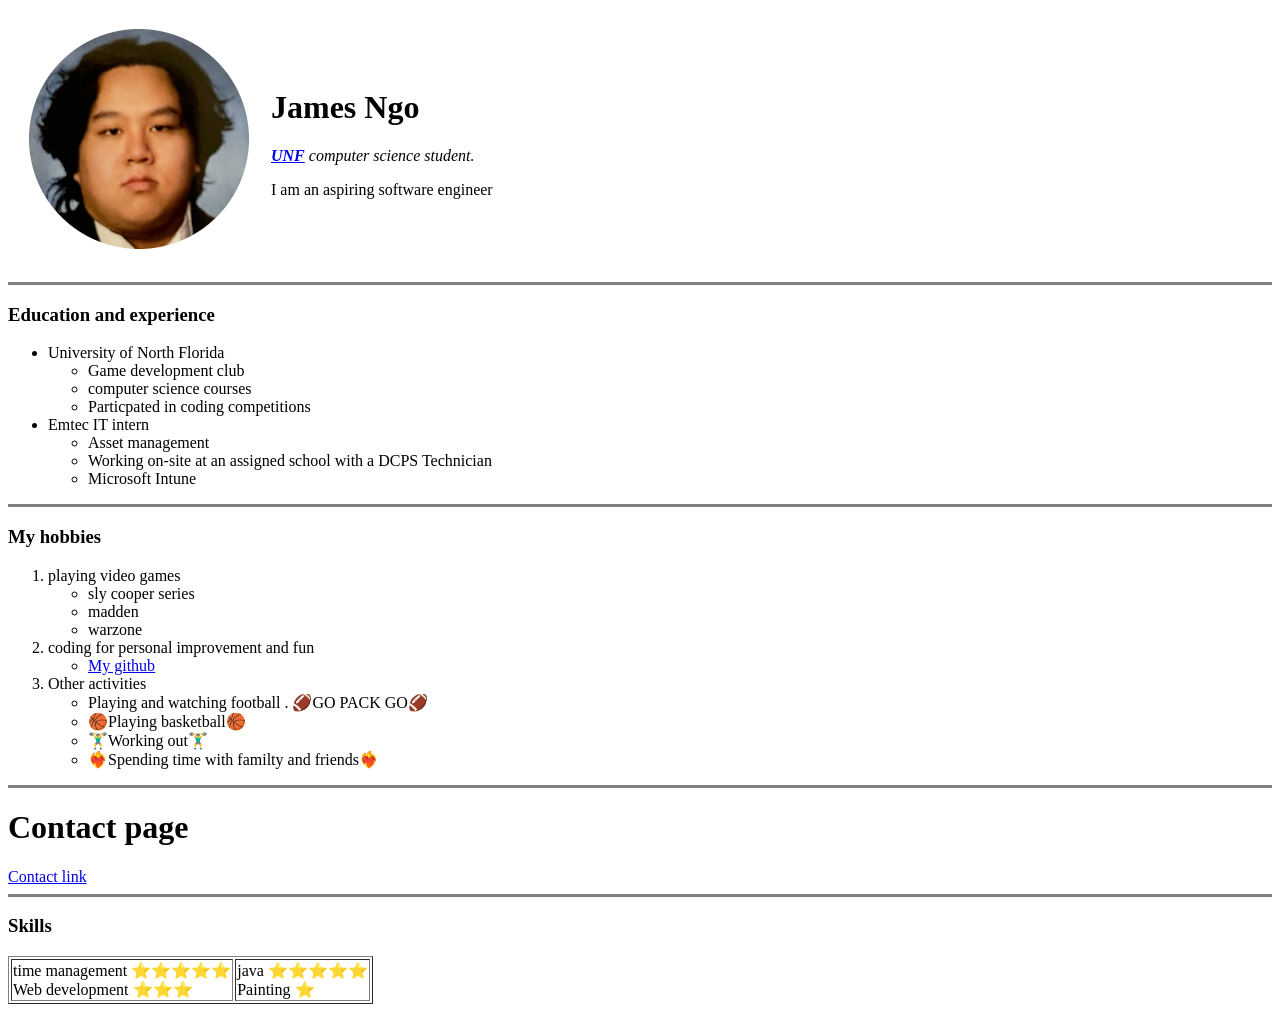
<file: index.html>
<!DOCTYPE html>
<html lang="en">
    <!-- head and body same indent-->
    <head>
         <meta charset="UTF-8">
         <title>James Ngo Portfolio</title>
    </head>

    <body>
        <table cellspacing = "20">
            <Tr>
                <td><img src="JNGO-modified.png" alt="James Ngo"></td>
                <td><h1>James Ngo</h1>
                    <p><em><strong><a href="https://www.unf.edu/">UNF</a></strong> computer science student.</em></p>
            
                    <p>I am an aspiring software engineer</p>
            </td>
            </Tr>
        </table>
      
        <!--The h1 tag is a child of the body tag-->        
        <hr size="3" noshade>

        <!--Below is headings and lists of edu/exp and hobbies-->
        <h3>Education and experience</h3>
        <ul>
            
            <li>University of North Florida</li>
                <ul>
                    <li>Game development club</li>
                    <li>computer science courses</li>
                    <li>Particpated in coding competitions</li>
                </ul>
            <li>Emtec IT intern</li>
                <ul>
                    <li>Asset management</li>
                    <li>Working on-site at an assigned school with a DCPS Technician</li>
                    <li>Microsoft Intune</li>
                </ul>
        </ul>

        <!--A new section with hobbies -->
        <hr size = "3" noshade>
        <h3>My hobbies</h3>
        <ol>
            <li>playing video games</li>
                <ul>
                    <li>sly cooper series</li>
                    <li>madden</li>
                    <li>warzone</li>
                </ul>
            <li>coding for personal improvement and fun</li>
                <ul>
                    <li><a href ="https://github.com/JamesNgo1">My github</a></li>
                </ul>
            <li>Other activities</li>
                <ul>
                    <li>Playing and watching football . 🏈GO PACK GO🏈</li>
                    <li>🏀Playing basketball🏀</li>
                    <li>🏋️‍♂️Working out🏋️‍♂️</li>
                    <li>❤️‍🔥Spending time with familty and friends❤️‍🔥</li>
                </ul>

          
        </ol>


        <hr size = "3" noshade>
        <!--end of the list -->
        <!-- Beginning of using tables-->
        <h1>Contact page</h1>
        <a href="contact.html">Contact link</a>
        
        <hr size = "3" noshade>

        <h3>Skills</h3>
        <table border = "1">
            <tr>
                <td>time management ⭐⭐⭐⭐⭐<br>Web development ⭐⭐⭐</td>
                <td>java ⭐⭐⭐⭐⭐ <br> Painting ⭐</td>
            </tr>
          
        </table>



    
    </body>
</html>
</file>
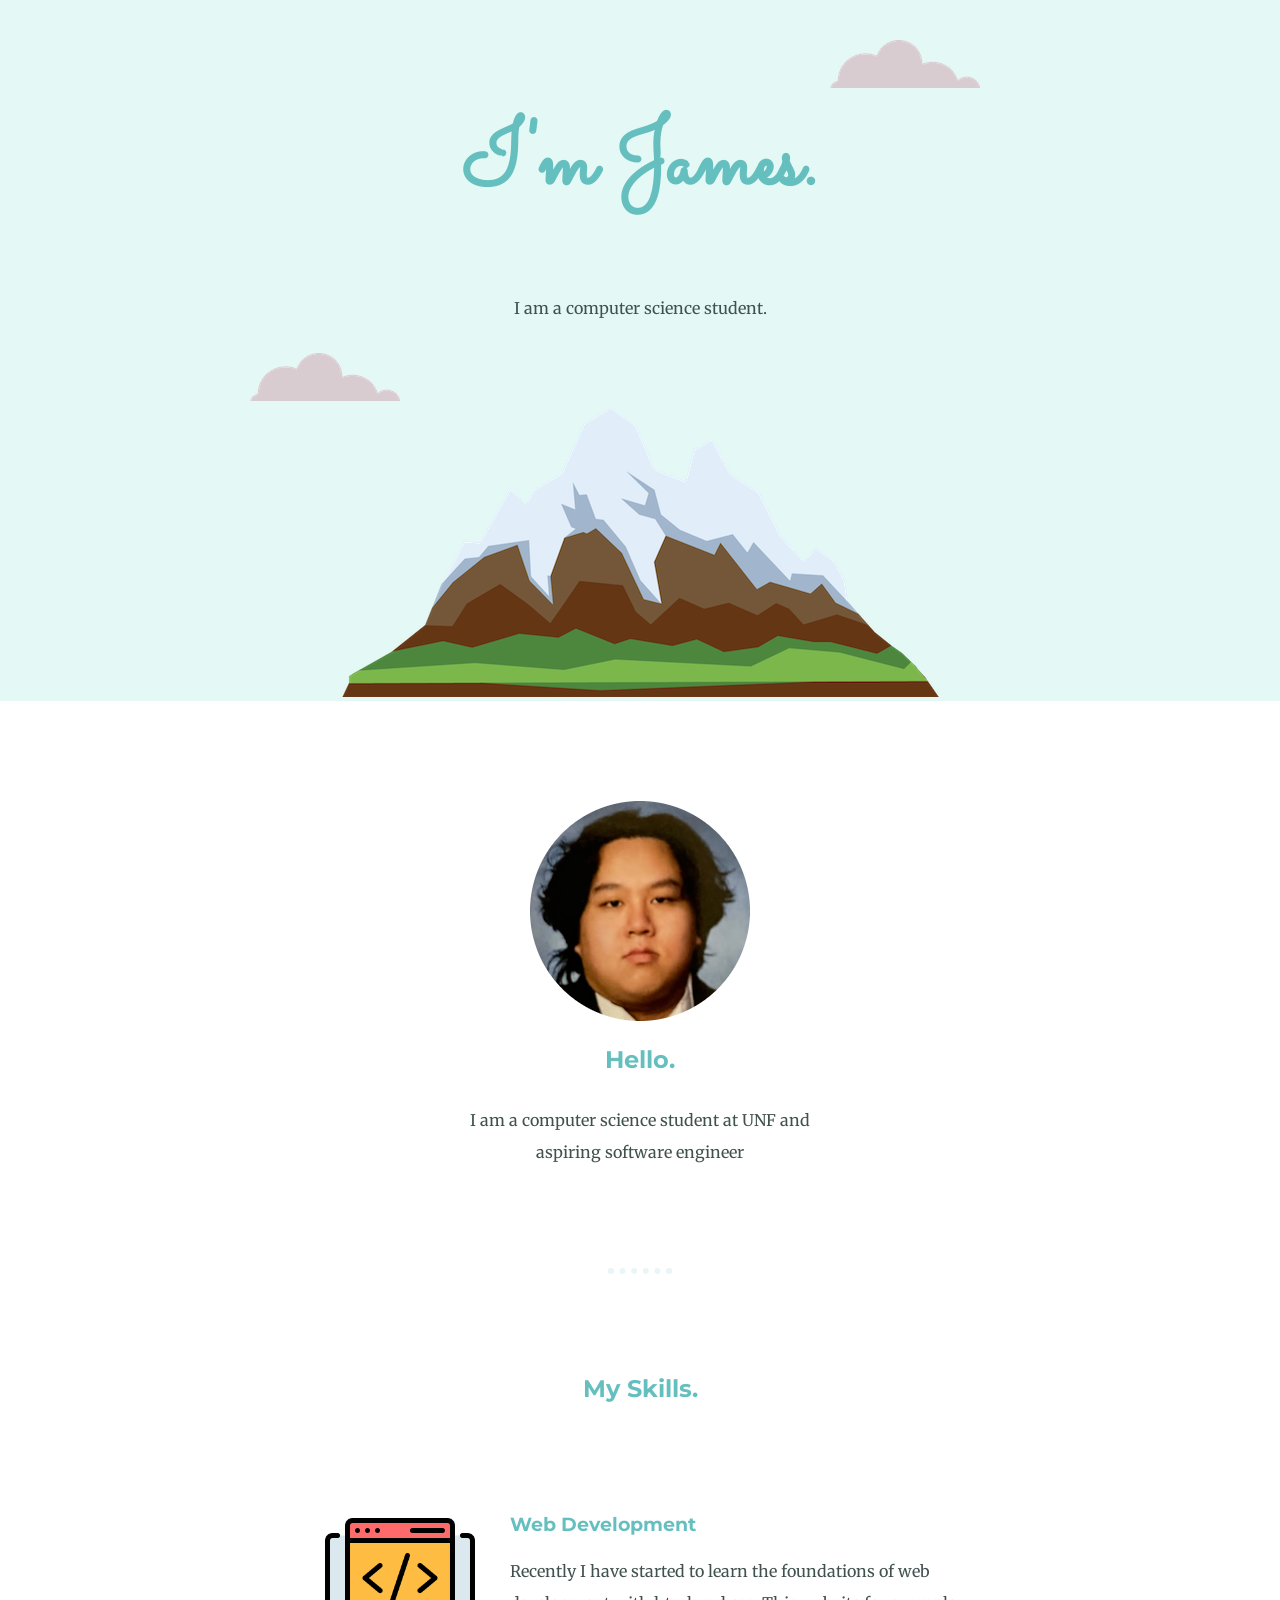
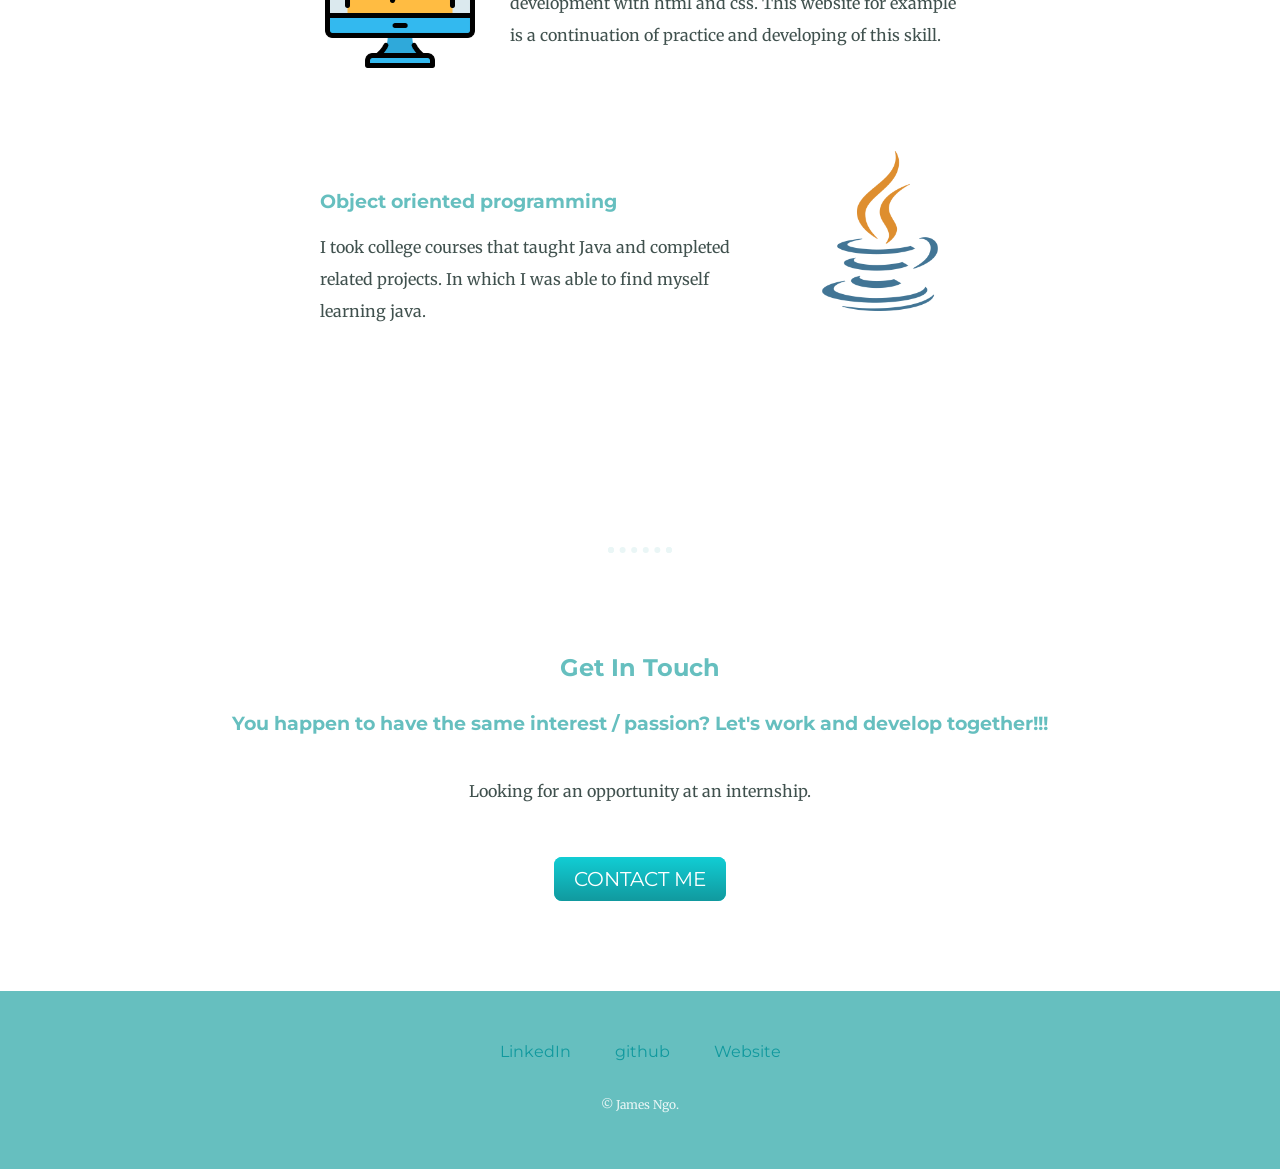
<file: CSS - My Site/index.html>
<!DOCTYPE html>
<html lang="en">
    <head>
        <meta charset="UTF-8">
        <meta http-equiv="X-UA-Compatible" content="IE=edge">
        <meta name="viewport" content="width=device-width, initial-scale=1.0">
        <title>James Ngo</title>
        <link rel = "stylesheet" href="css/styles.css">
        <link rel="icon" href="images/favicon.ico?v=2">
        <link rel="preconnect" href="https://fonts.googleapis.com"><link rel="preconnect" href="https://fonts.gstatic.com" crossorigin><link href="https://fonts.googleapis.com/css2?family=Merriweather:ital@1&family=Montserrat&family=Sacramento&display=swap" rel="stylesheet">

    </head>

    <body>
        
        <div class="top-container">
            <img class="top-cloud" src="images/cloud.png" alt="cloud-img">
            <h1>I'm James.</h1>
            <p>I am a computer science student.</p>
            <img class = "bottom-cloud" src="images/cloud.png" alt="cloud-img">
            <img src="images/mountain.png" alt="mountain-img">


        </div>
        <div class="middle-container">
            <div class="profile">
              <img src="images/JNGO-modified.png" alt="profile picture:James Ngo">
              <h2>Hello.</h2>
              <p class="intro">I am a computer science student at UNF and aspiring software engineer</p>
            </div>
            <hr>
            <div class="skills">
              <h2>My Skills.</h2>
              <div class="skill-row">
                <img class="coding" src="images/coding.png" alt="webdevelopment">
                <h3>Web Development</h3>
                <p>Recently I have started to learn the foundations of web development with html and css. This website for example is a continuation of practice and developing of this skill. </p>
              </div>
              <div class="skill-row">
                <img class="java" src="images/java.png" alt="java">
                <br>
                <h3>Object oriented programming</h3>
                <p>I took college courses that taught Java and completed related projects. In which I was able to find myself learning java.</p>
              </div>
            </div>
            <br>
            <hr>
            <div class="contact-me">
              <h2>Get In Touch</h2>
              <h3>You happen to have the same interest / passion? Let's work and develop together!!!</h3>
              <p class="contact-message">Looking for an opportunity at an internship.</p>
              <a class="btn" href="mailto:name@email.com">CONTACT ME</a>
            </div>
          </div>
          
          
          <div class="bottom-container">
            <a class="footer-link" href="https://www.linkedin.com/in/james-ngo-/">LinkedIn</a>
            <a class="footer-link" href="https://github.com/JamesNgo1">github</a>
            <a class="footer-link" href="https://www.appbrewery.co/">Website</a>
            <p class="copy-right">© James Ngo.</p>
          </div>
          
    </body>
</html>
</file>
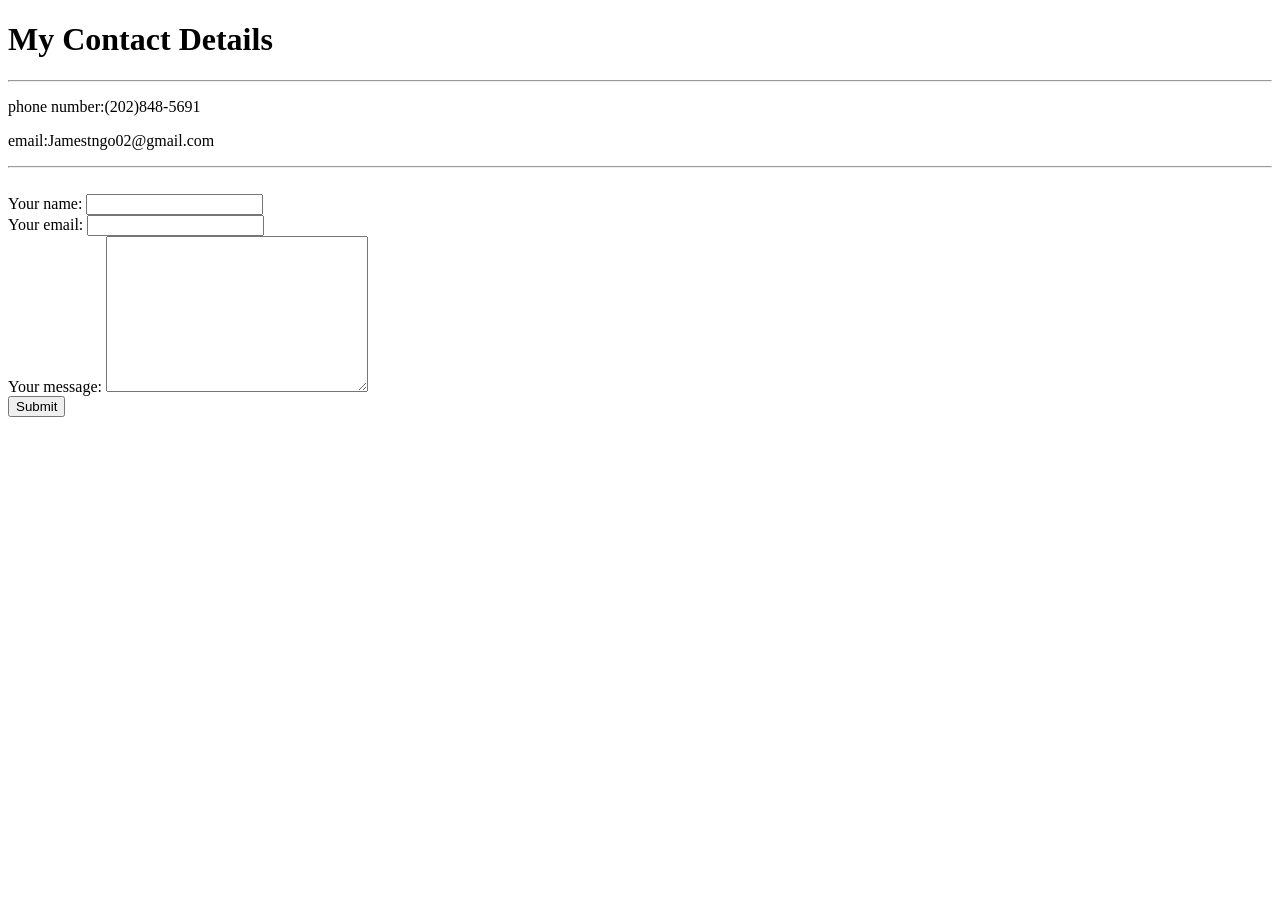
<file: contact.html>
<!DOCTYPE html>
<html lang="en">
    <head>
        <meta charset="UTF-8">
         <meta http-equiv="X-UA-Compatible" content="IE=edge">
         <meta name="viewport" content="width=device-width, initial-scale=1.0">
        <title>James Ngo contact INFO.</title>
    </head>
    <body>
        <h1>My Contact Details</h1>
        <hr>
        <p>phone number:(202)848-5691</p>
        <p>email:Jamestngo02@gmail.com</p>
        <hr>
        <br>

        <form action ="mailto:jamestngo02@gmail.com" method="post" enctype="text/plain">
            <label>Your name:</label>
            <input type = "text" name="yourName" value=""><br>
            <label>Your email:</label>
            <input type = "email" name="yourEmail" value=""><br>
            <label>Your message:</label>
            <textarea name="yourMessage" rows="10" cols="30>"></textarea><br>
            <input type = "submit">

        </form>

        
    </body>
</html>
</file>
<file: CSS - My Site/css/styles.css>
body{
    color:#40514E;
    margin:0;
    text-align:center;
    font-family: 'Merriweather',serif;


}



div{
    /*background-color: #E4F9F5;*/
    
}
.skill-row{
    width: 50%;
    margin:100px auto 100px auto;
    text-align:left;
}
p{
    line-height:2;
}
h1{
    margin-top: 0;
    font-family: 'Sacramento',cusive;
    font-size: 562.5%;
    color:#66BFBF;
}
h2{
    font-family: 'Montserrat', sans-serif;
    color:#66BFBF;
    padding-bottom:10px;
}
h3{
    font-family: 'Montserrat', sans-serif;
    color:#66BFBF;
}

hr{
    border: dotted #EAF6F6 6px;
    border-bottom:none;
    width: 4%;
    margin:100px auto 100px auto;


}
a{
    color: #11999E;
    font-family: 'Montserrat', sans-serif;
    margin:10px 20px; /*first value top n bottom second value is right and left   */
    text-decoration:none;

}

a:hover{
    color:#EAF6F6;
}



/****** BELOW IS ALL CLASSES ****/
/*Note to self to probably alphabetacowtize */
.middle-container{
    margin: 100px 0;
   
    
}

.bottom-container{
    background-color: #66BFBF;
    padding:50px 0 20px;

   
    
}

.top-container{
    background-color: #E4F9F5;
    position:relative;
    padding-top:100px;


    
}


/**** IMAGES ****/
.bottom-cloud{
    position:absolute;
    left:250px;
    bottom:300px;
    
}
.top-cloud{
    position:absolute;
    top:40px;
    right:300px;


}
.coding{ 
    width:25%;
    float: left;
    margin-right: 30px;
    

}

.java{
    width:25%;
    float: right;
    margin-left:30px;
    

}
/***** END OF IMAGES *****/

.intro{
    width:30%;
    margin: auto;
}

.contact-message{
    width: 40%;
    margin:40px auto 60px;
}

.copy-right{
    color:#EAF6F6;
    font-size:0.75em;
    padding:20px 0;

}


.btn {
    background: #11cdd4;
    background-image: -webkit-linear-gradient(top, #11cdd4, #11999e);
    background-image: -moz-linear-gradient(top, #11cdd4, #11999e);
    background-image: -ms-linear-gradient(top, #11cdd4, #11999e);
    background-image: -o-linear-gradient(top, #11cdd4, #11999e);
    background-image: linear-gradient(to bottom, #11cdd4, #11999e);
    -webkit-border-radius: 8;
    -moz-border-radius: 8;
    border-radius: 8px;
    font-family: 'Montserrat', sans-serif;
    color: #ffffff;
    font-size: 20px;
    padding: 10px 20px 10px 20px;
    text-decoration: none;
  }
  
  .btn:hover {
    background: #30e3cb;
    background-image: -webkit-linear-gradient(top, #30e3cb, #2bc4ad);
    background-image: -moz-linear-gradient(top, #30e3cb, #2bc4ad);
    background-image: -ms-linear-gradient(top, #30e3cb, #2bc4ad);
    background-image: -o-linear-gradient(top, #30e3cb, #2bc4ad);
    background-image: linear-gradient(to bottom, #30e3cb, #2bc4ad);
    text-decoration: none;
  }
</file>
